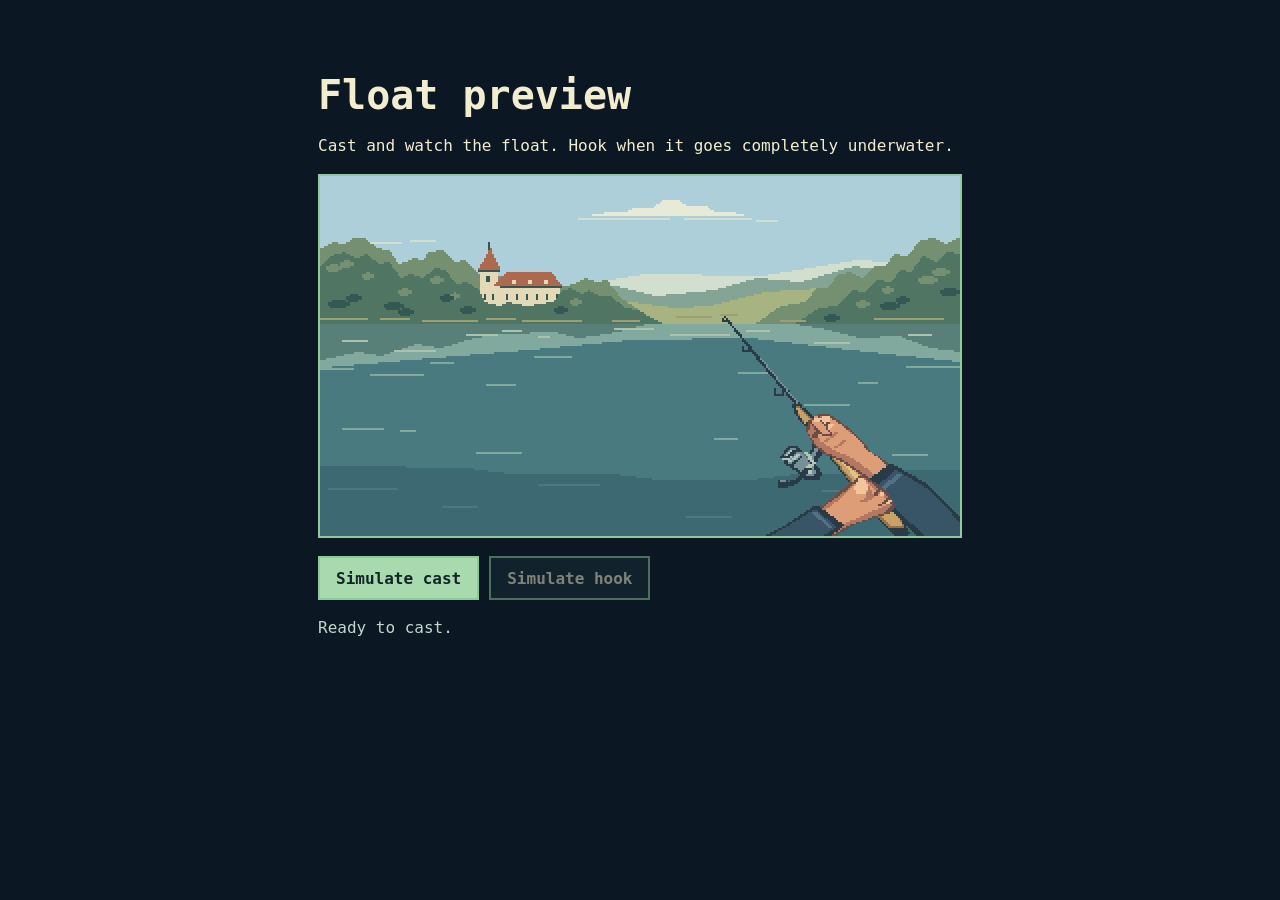
<file: Frontend/ByteBait.Client.Tests/browser/float-preview.html>
<!doctype html>
<html lang="en">
<head>
    <meta charset="utf-8">
    <meta name="viewport" content="width=device-width, initial-scale=1">
    <title>Float preview | ByteBait</title>
    <style>
        :root { color-scheme: dark; font-family: ui-monospace, Consolas, monospace; }
        * { box-sizing: border-box; }
        body { margin: 0; background: #0b1722; color: #f3edd0; }
        main { max-width: 684px; margin: clamp(24px, 8vh, 72px) auto; padding: 0 20px; }
        h1 { font-size: clamp(1.8rem, 5vw, 2.5rem); margin: 0; }
        p { line-height: 1.5; }
        canvas {
            display: block; width: 100%; height: auto; image-rendering: pixelated;
            background: #30696f; border: 2px solid #8ec99b;
        }
        .controls { display: flex; flex-wrap: wrap; gap: 10px; margin: 18px 0 0; }
        button {
            min-height: 44px; padding: 8px 16px; font: inherit; font-weight: bold;
            color: #f3edd0; background: #182e37; border: 2px solid #8ec99b; cursor: pointer;
        }
        #cast { background: #a8d9af; color: #102624; }
        button:enabled:hover { filter: brightness(1.14); }
        button:disabled { opacity: 0.5; cursor: default; }
        button:focus-visible { outline: 3px solid #f3edd0; outline-offset: 3px; }
        #status { color: #c2d6ce; }
    </style>
</head>
<body>
    <main>
        <h1>Float preview</h1>
        <p>Cast and watch the float. Hook when it goes completely underwater.</p>
        <canvas id="scene" width="320" height="180" role="img" aria-label="Open water">
            Your browser does not support the float canvas.
        </canvas>
        <div class="controls">
            <button type="button" id="cast" disabled>Simulate cast</button>
            <button type="button" id="hook" disabled>Simulate hook</button>
        </div>
        <p id="status" role="status">Loading preview…</p>
    </main>
    <script type="module">
        import("./float-preview.js").catch(error => {
            document.getElementById("status").textContent = "Unable to load the float preview. Reload to try again.";
            console.error("Float preview initialization failed.", error);
        });
    </script>
</body>
</html>
</file>
